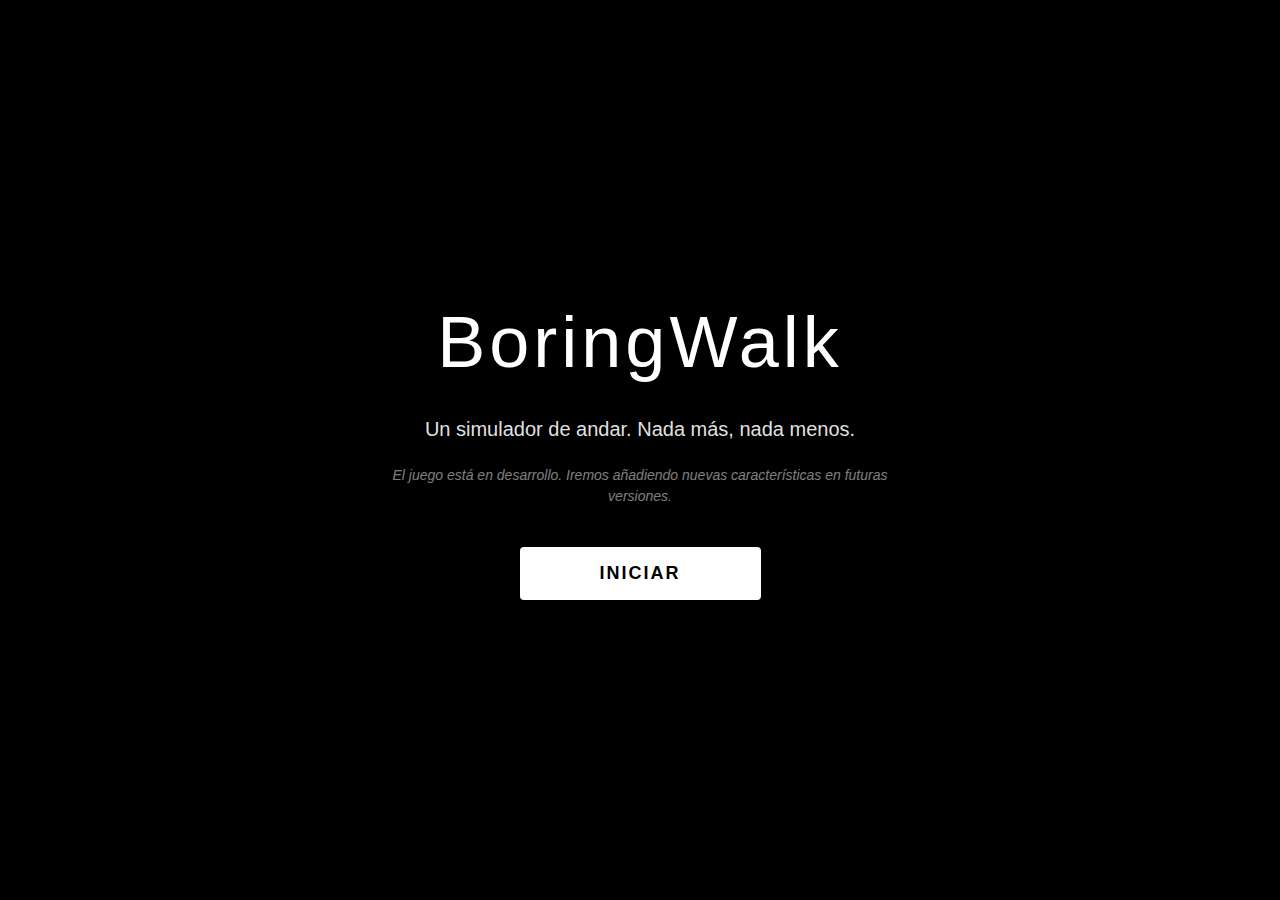
<file: index.html>
<!DOCTYPE html>
<html lang="es">
<head>
    <meta charset="UTF-8">
    <meta name="viewport" content="width=device-width, initial-scale=1.0">
    <title>BoringWalk</title>
    <link rel="stylesheet" href="style.css">
</head>
<body>
    <!-- Pantalla de inicio -->
    <div id="start-screen">
        <div class="start-content">
            <h1>BoringWalk</h1>
            <p class="description">
                Un simulador de andar. Nada más, nada menos.
            </p>
            <p class="dev-note">
                El juego está en desarrollo. Iremos añadiendo nuevas características en futuras versiones.
            </p>
            <button id="start-button" class="start-btn">Iniciar</button>
            <div id="loading-section" class="hidden">
                <div class="loading-text">Cargando...</div>
                <div class="progress-bar">
                    <div class="progress-fill" id="progress-fill"></div>
                </div>
                <div class="loading-details" id="loading-details">Iniciando...</div>
            </div>
        </div>
    </div>

    <canvas id="canvas"></canvas>
    <canvas id="textCanvas"></canvas>
    <div id="instructions">
        <h2>BoringWalk</h2>
        <p>WASD - Movimiento</p>
        <p>F3 - Modo Debug</p>
        <p>F4 - Cambiar Vista</p>
        <p>F5 - Cámara Libre/Jugador</p>
        <p>M - Minimapa (Vista Superior)</p>
    </div> 
    <div id="player-info">
        <h3>Información</h3>
        <p><strong>FPS:</strong> <span id="fps">0</span></p>
        <p><strong>Vértices:</strong> <span id="vertices">0</span></p>
        <p><strong>Triángulos:</strong> <span id="triangles">0</span></p>
        <p><strong>Memoria GPU:</strong> <span id="memory">0</span> MB</p>
        <p><strong>Modo:</strong> <span id="view-mode">Primera Persona</span></p>
        <p><strong>Player Pos:</strong> <span id="player-pos">-</span></p>
        <p><strong>Cámara Pos:</strong> <span id="camera-pos">-</span></p>
        <p><strong>Cámara Target:</strong> <span id="camera-target">-</span></p>
    </div>

    <!-- Math -->
    <script src="src/math/Vec3.js"></script>
    <script src="src/math/Mat4.js"></script>

    <!-- Renderer System -->
    <script src="src/core/Renderer.js"></script>
    <script src="src/core/WebGLRenderer.js"></script>
    <script src="src/core/WebGL2Renderer.js"></script>
    <script src="src/core/WebGPURenderer.js"></script>

    <!-- Engine Managers -->
    <script src="src/engine/ShaderManager.js"></script>
    <script src="src/engine/BufferManager.js"></script>
    <script src="src/engine/TextureManager.js"></script>
    
    <!-- Engine -->
    <script src="src/core/Engine.js"></script>

    <!-- ECS -->
    <script src="src/ecs/Component.js"></script>
    <script src="src/ecs/Entity.js"></script>
    <script src="src/ecs/System.js"></script>
    <script src="src/ecs/World.js"></script>

    <!-- Components -->
    <script src="src/components/Transform.js"></script>
    <script src="src/components/MeshRenderer.js"></script>
    <script src="src/components/Collider.js"></script>
    <script src="src/components/PlayerController.js"></script>
    <script src="src/components/WorldCameraController.js"></script>
    <script src="src/components/WorldAxisGizmo.js"></script>

    <!-- Systems -->
    <script src="src/systems/RenderSystem.js"></script>
    <script src="src/systems/PhysicsSystem.js"></script>
    <script src="src/systems/InputSystem.js"></script>

    <!-- Geometry -->
    <script src="src/geometry/Mesh.js"></script>
    <script src="src/geometry/Primitives.js"></script>
    <script src="src/geometry/TerrainMesh.js"></script>
    <script src="src/geometry/SkyMesh.js"></script>

    <!-- Terrain Generation -->
    <script src="src/tools/TerrainGeneratorSingle.js"></script>
    <script src="src/geometry/ProceduralTerrainMesh.js"></script>

    <!-- Camera (old but still needed) -->
    <script src="src/core/Camera.js"></script>

    <!-- Main -->
    <script src="src/main.js"></script>
</body>
</html>
</file>
<file: style.css>
* {
    margin: 0;
    padding: 0;
    box-sizing: border-box;
}

body {
    overflow: hidden;
    background: #000;
    font-family: Arial, sans-serif;
    display: flex;
    justify-content: center;
    align-items: center;
    min-height: 100vh;
}

/* Pantalla de inicio */
#start-screen {
    position: fixed;
    top: 0;
    left: 0;
    width: 100vw;
    height: 100vh;
    background: #000;
    display: flex;
    justify-content: center;
    align-items: center;
    z-index: 1000;
    transition: opacity 0.5s ease-out;
}

#start-screen.hidden {
    opacity: 0;
    pointer-events: none;
}

.start-content {
    text-align: center;
    color: white;
    max-width: 600px;
    padding: 40px;
}

.start-content h1 {
    font-size: 72px;
    margin-bottom: 30px;
    color: #fff;
    letter-spacing: 4px;
    font-weight: normal;
}

.start-content .description {
    font-size: 20px;
    line-height: 1.6;
    margin-bottom: 20px;
    color: rgba(255, 255, 255, 0.9);
}

.start-content .dev-note {
    font-size: 14px;
    line-height: 1.5;
    margin-bottom: 40px;
    color: rgba(255, 255, 255, 0.5);
    font-style: italic;
}

.start-btn {
    background: #fff;
    color: #000;
    border: none;
    padding: 16px 80px;
    font-size: 18px;
    font-weight: bold;
    border-radius: 4px;
    cursor: pointer;
    transition: all 0.3s ease;
    text-transform: uppercase;
    letter-spacing: 2px;
}

.start-btn:hover {
    background: #ddd;
    transform: scale(1.05);
}

.start-btn:active {
    transform: scale(0.98);
}

.start-btn:disabled {
    opacity: 0.5;
    cursor: not-allowed;
}

#loading-section {
    margin-top: 40px;
}

#loading-section.hidden {
    display: none;
}

.loading-text {
    font-size: 18px;
    margin-bottom: 15px;
    color: rgba(255, 255, 255, 0.9);
}

.progress-bar {
    width: 100%;
    max-width: 400px;
    margin: 0 auto;
    height: 4px;
    background: rgba(255, 255, 255, 0.2);
    border-radius: 2px;
    overflow: hidden;
    margin-bottom: 10px;
}

.progress-fill {
    height: 100%;
    background: #fff;
    width: 0%;
    transition: width 0.3s ease;
}

.loading-details {
    font-size: 12px;
    color: rgba(255, 255, 255, 0.5);
    font-family: monospace;
}

#canvas {
    display: block;
    width: 100vw;
    height: 100vh;
    object-fit: contain;
}

#textCanvas {
    position: absolute;
    top: 0;
    left: 0;
    width: 100vw;
    height: 100vh;
    pointer-events: none;
}

#instructions {
    position: absolute;
    top: 10px;
    left: 10px;
    background: rgba(0, 0, 0, 0.7);
    color: white;
    padding: 15px 20px;
    border-radius: 5px;
    text-align: left;
    pointer-events: none;
}

#instructions h2 {
    font-size: 32px;
    margin-bottom: 20px;
}

#instructions p {
    font-size: 16px;
    margin: 10px 0;
}

#player-info {
    position: absolute;
    top: 10px;
    right: 10px;
    background: rgba(0, 0, 0, 0.8);
    color: white;
    padding: 15px 20px;
    border-radius: 5px;
    font-family: monospace;
    font-size: 12px;
    min-width: 300px;
}

#player-info h3 {
    margin: 0 0 10px 0;
    font-size: 14px;
    color: #0f0;
}

#player-info p {
    margin: 5px 0;
    line-height: 1.4;
}

#player-info strong {
    color: #aaa;
}

#player-info span {
    color: #fff;
}
</file>
